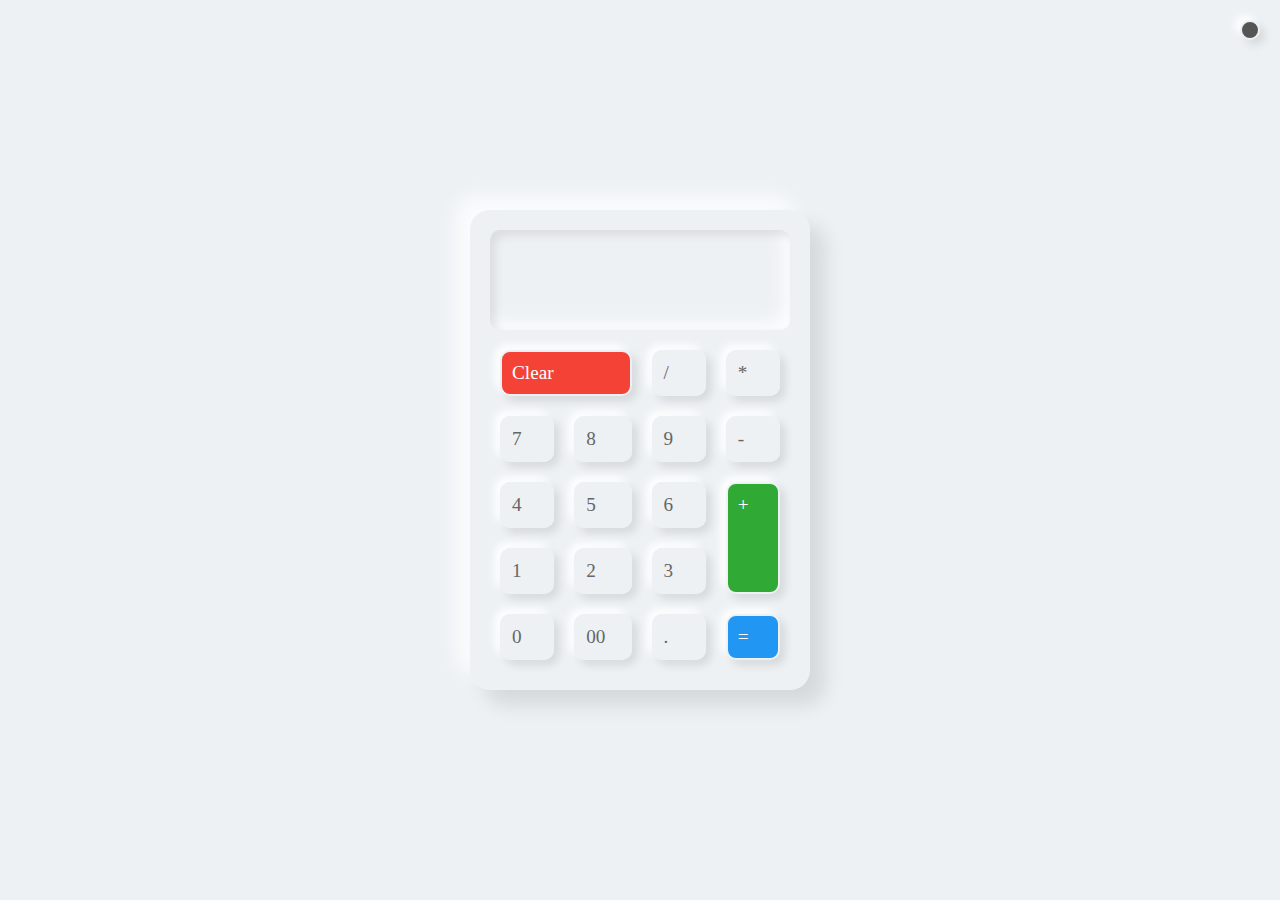
<file: Calculator/index.html>
<!DOCTYPE html>
<html>
    <head>
        <title>Calculator</title>
        <link rel="stylesheet" type="text/css" href="style.css">
    </head>
    <body>
        <div class="toggleBtn"></div>
        <div class="calculator">
            <div class="buttons">
                <h2 id="value"></h2>
                    <span id="Clear">Clear</span>
                    <span>/</span>
                    <span>*</span>
                    <span>7</span>
                    <span>8</span> 
                    <span>9</span>
                    <span>-</span>
                    <span>4</span>
                    <span>5</span>
                    <span>6</span>
                    <span id="plus">+</span>
                    <!-- <span>+</span> -->
                    <span>1</span>
                    <span>2</span>
                    <span>3</span>
                    <span>0</span>
                    <span>00</span>
                    <span>.</span>
                    <span id="equal">=</span>
            </div>
        </div>
         <script>
            let buttons = document.querySelector('.buttons');
            let btn = document.querySelectorAll('span');
            let value = document.getElementById('value');
            let toggleBtn = document.querySelector('.toggleBtn');
            let body = document.querySelector('body');

            for(let i=0; i<btn.length;i++){
                btn[i].addEventListener("click", function(){

                    if(this.innerHTML=="="){
                        value.innerHTML = eval(value.innerHTML);
                    }else{
                        if(this.innerHTML =="Clear"){
                            value.innerHTML = "";
                        }
                     else{
                     value.innerHTML += this.innerHTML;
                     }
                    }
                })
            }
            toggleBtn.onclick = function(){
            body.classList.toggle('dark');}
        </script>
    </body>
</html>
</file>
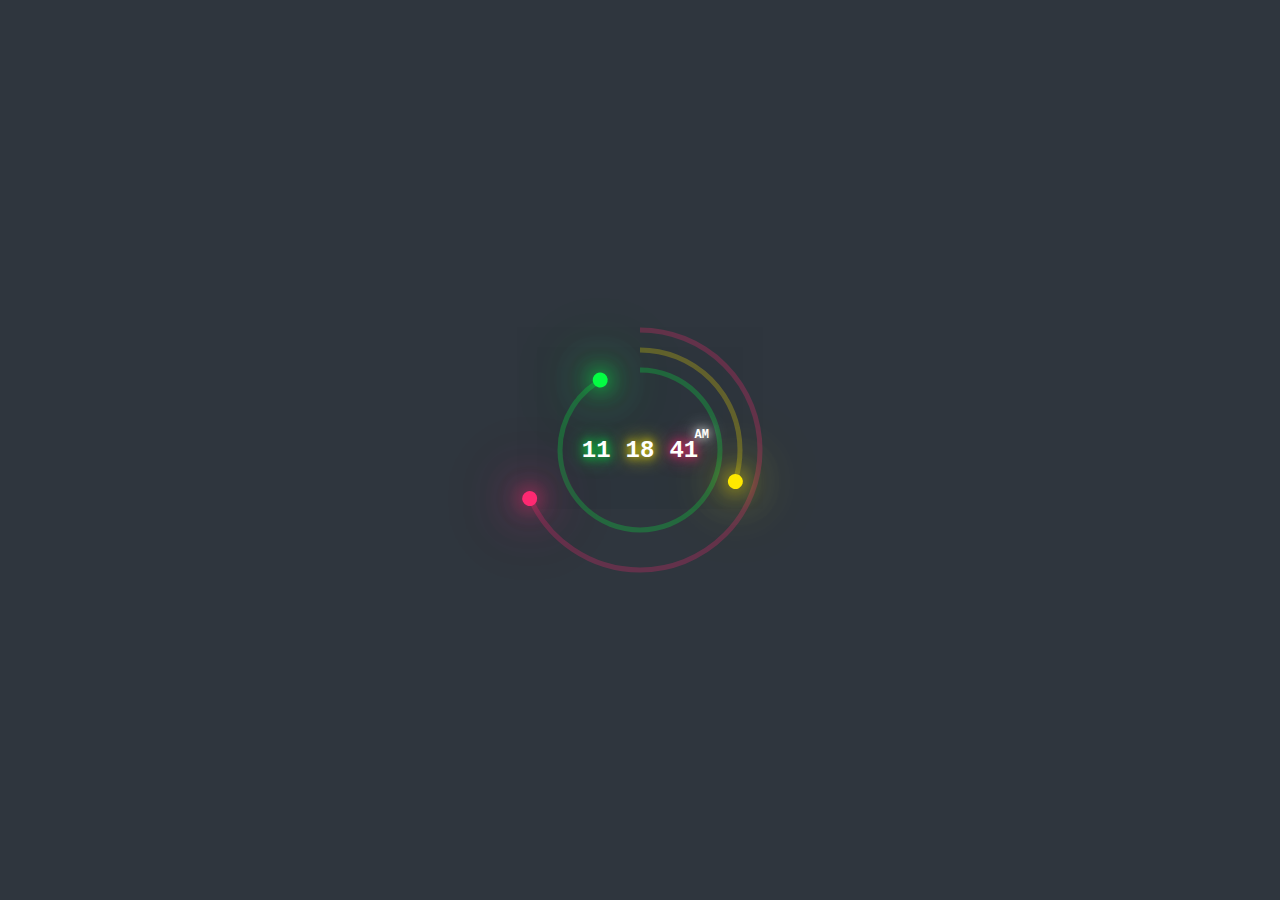
<file: Clock/index.html>
<!doctype html >
<html>
  <head>
    <meta charset="utf-8">
    <title> Digital Clock</title>
    <link rel="stylesheet" href="style.css">
  </head>
  <body>
    <div id="time">
      <div class="circle" style="--clr:#ff2972">
        <div class="dots sec_dot"></div >
        <svg>
          <circle cx="120" cy="120" r="120 " id="ss"></circle>
        </svg >
      </div >
      <div class="circle" style="--clr:#fee800">
        <div class="dots min_dot"></div >
        <svg >
          <circle cx="100" cy="100" r="100" id="mm"></circle>
        </svg >
      </div >
      <div class="circle" style="--clr:#04fc43">
      <div class="dots hr_dot"></div>
      <svg>
        <circle cx="80" cy="80" r="80" id="hh"></circle>
      </svg>  
    </div>
     <div class="timeBx">
      <div id="hours" style="--c:#04fc43;">00</div>
      <div id="minutes" style="--c:#fee800;">00</div>
      <div id="seconds" style="--c:#ff2972;">00</div>
      <div class="ap" style="--c:#fff;"><div id="ampm"></div></div>
    </div> 
    </div>
    <script>
     setInterval(()=>{
      let hh = document.getElementById('hh');
      let mm = document.getElementById('mm');
      let ss = document.getElementById('ss');
      let sec_dot = document.querySelector('.sec_dot');
      let min_dot = document.querySelector('.min_dot');
      let hr_dot = document.querySelector('.hr_dot');
      let hours = document.getElementById('hours');
      let minutes = document.getElementById('minutes');
      let seconds = document.getElementById('seconds');
      let ampm = document.getElementById('ampm');

      let h = new Date().getHours();
      let m = new Date().getMinutes();
      let s = new Date().getSeconds();

      let am = h >= 12 ? "PM" : "AM";
// converting 24 hr to 12 hr 
      if ( h > 12){
        h = h -12;
      }
      
      h = (h < 10) ? "0" + h:h;
      m = (m < 10) ? "0" + m:m;
      s = (s < 10) ? "0" + s:s;

      hours.innerHTML = h;
      minutes.innerHTML = m;
      seconds.innerHTML = s;
      ampm.innerHTML = am;

      hh.style.strokeDashoffset = 510 - (510 * h) / 12;
      mm.style.strokeDashoffset = 630 - (630 * m) / 60;
      ss.style.strokeDashoffset = 760 - (760 * s) / 60;

      sec_dot.style.transform = `rotateZ(${s * 6}deg)`;
      min_dot.style.transform = `rotateZ(${m * 6}deg)`;
      hr_dot.style.transform = `rotateZ(${h * 30}deg)`;

     })
    </script>
  </body >
</html >
</file>
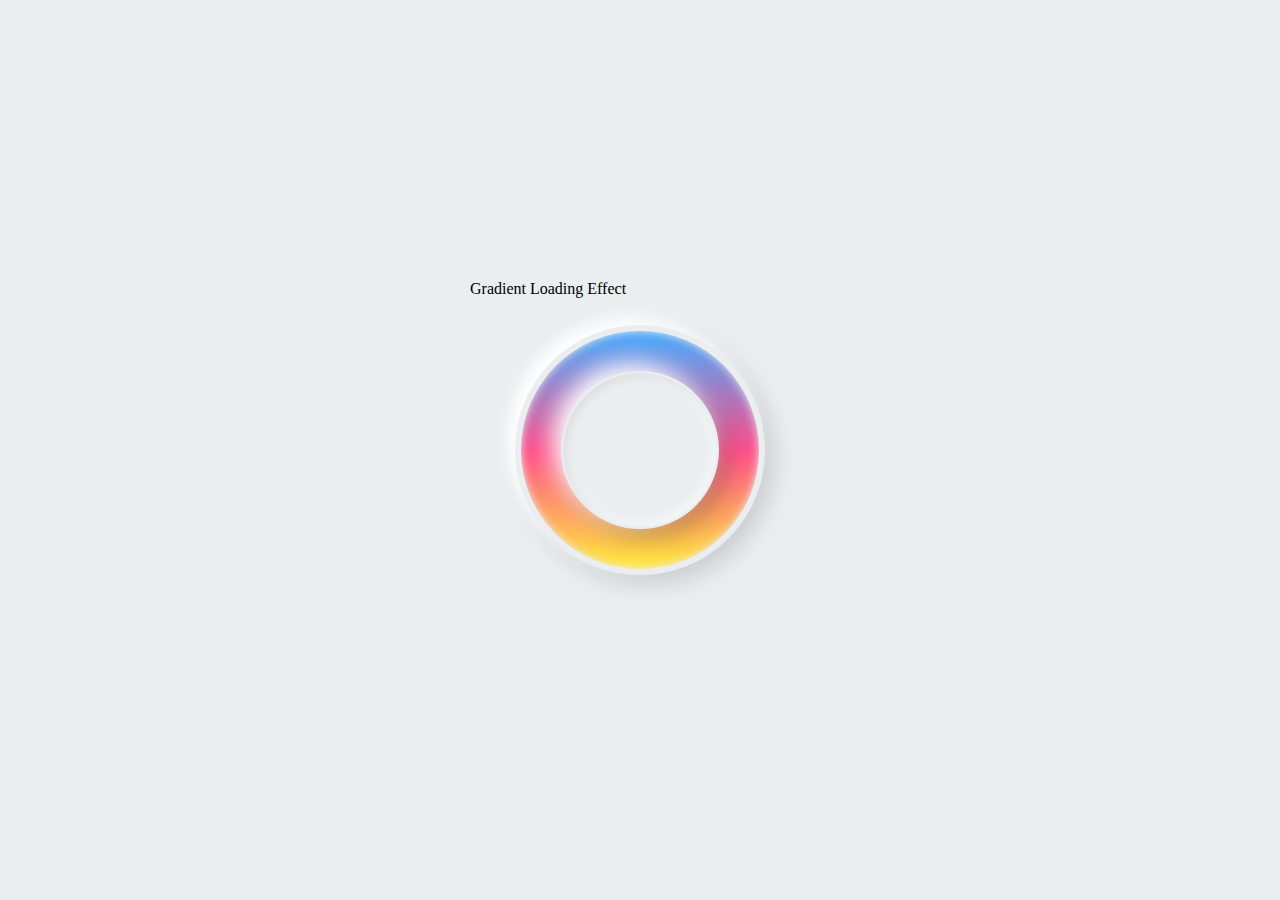
<file: Loading Effect/index.html>
<!DOCTYPE html>
<html lang="en">
<head>
    <meta charset="UTF-8">
    <title>loading effect</title>
    <link rel="stylesheet" href="style.css">
</head>
<body>
    <div class="loader">
        <div class="text">
            <p>Gradient Loading Effect </p>
        </div>
        <span><i></i></span>
    </div>
    <script>
        let text = document.querySelector('.text p');
         //text.innerHTML = text.innerText.split("").map((char,i) =>
        //'<b style="transform:rotate(${i * 5}deg)">${char}</b>')
    </script>
</body>
</html>
</file>
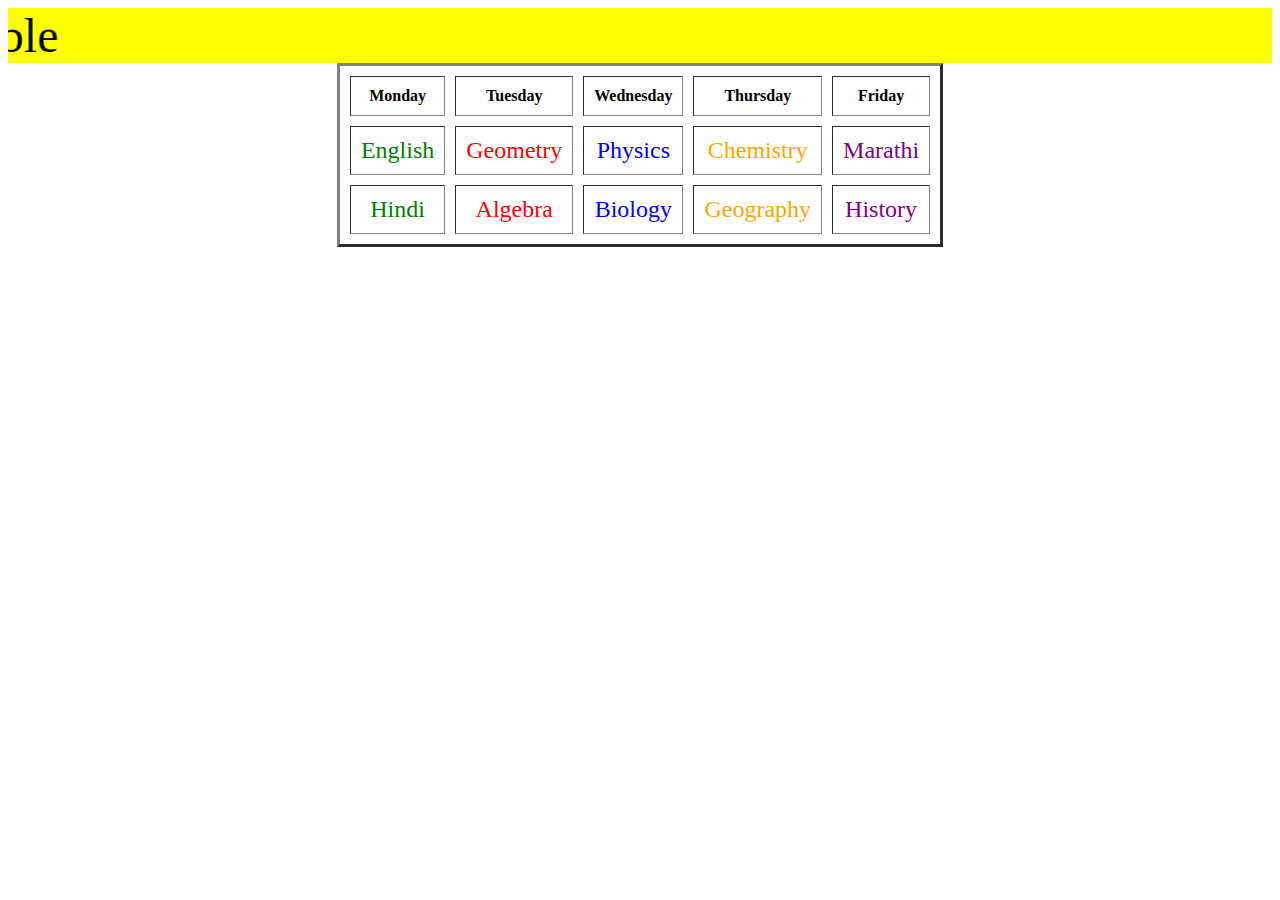
<file: Class Time Table.html>
<html>
<head>
<title>Table</title>
</head>
<body><p align=center>
<font colour=purple size=15>
<caption><marquee scroll amount=50%  direction=right bgcolor=yellow loop=3>Class Time Table</caption></marquee>
<table border=3 width=40% height=20% bordercolour=purple cellspacing=10 cellpadding=10 bgcolour=lightblue
<tr>
<th>Monday</th>
<th>Tuesday</th> 
<th>Wednesday</th>
<th>Thursday</th>
<th>Friday</th>
</tr>
<tr>
<td><font color=green size=5><p align=center>English</font></p> 
<td><font color=red size=5><p align=center>Geometry</font></p>
<td><font color=blue size=5><p align=center>Physics</font></p>
<td><font color=orange size=5><p align=center>Chemistry</font></p>
<td><font color=purple size=5><p align=center>Marathi</font></p>
</tr>
<tr>
<td><font color=green size=5><p align=center>Hindi</font></p> 
<td><font color=red size=5><p align=center>Algebra</font></p>
<td><font color=blue size=5><p align=center>Biology</font></p>
<td><font color=orange size=5><p align=center>Geography</font></p>
<td><font color=purple size=5><p align=center>History</font></p>
</tr>
</table>
</head>
</html>
</file>
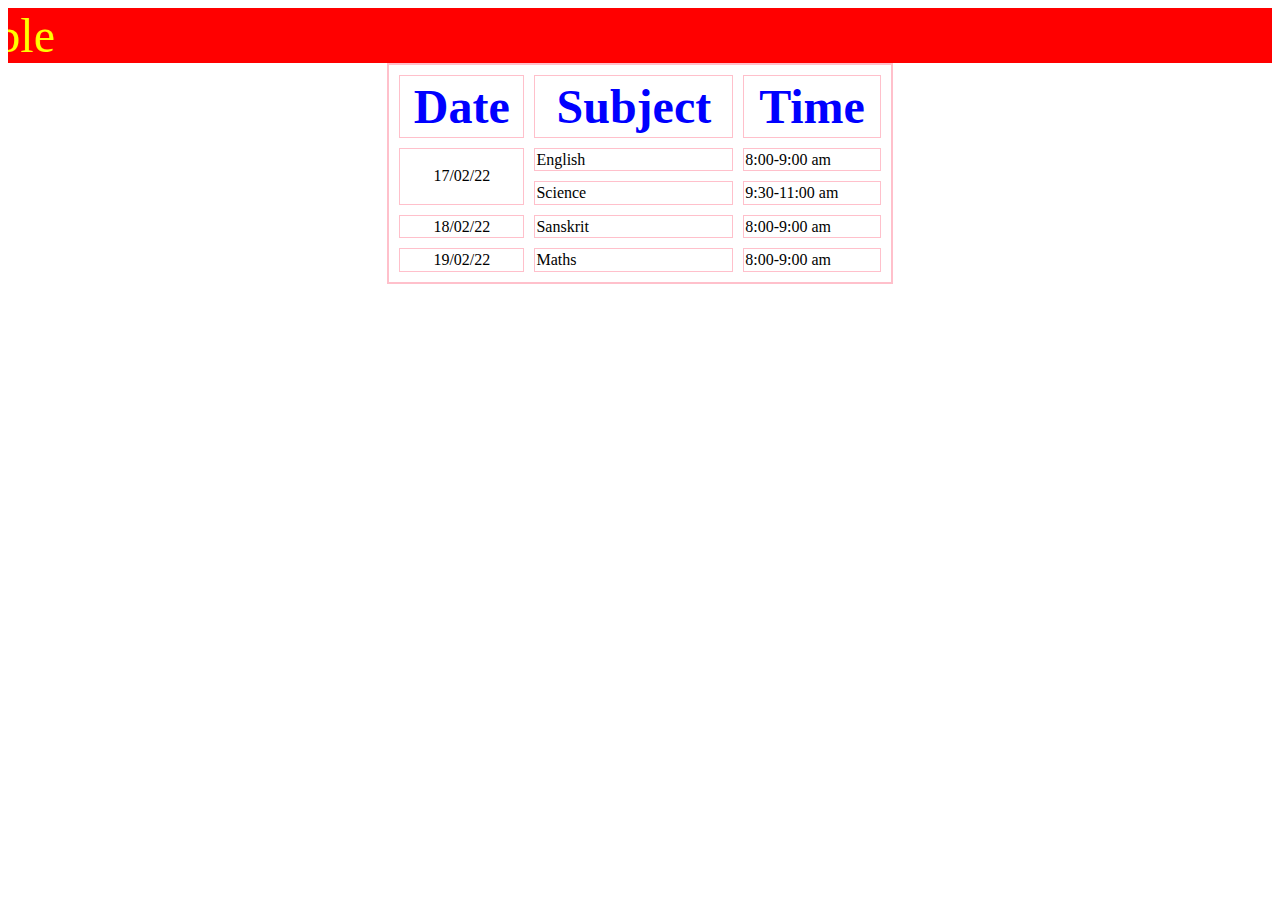
<file: Exam Time Table.html>
<html>
<head>
<title>Exam Time Table</title></head>
<body><p align=center>
<font size=35 color=yellow>
<caption><marquee direction=right bgcolor=red>II Unit Test Time Table</caption></marquee>
<table border=2 bordercolor=pink width=40% height=25% cellpading=20 cellspacing=10>
<tr>
<th><font size=8 face="Comic Sans MS" color=blue>Date</font></th>
<th><font size=8 face="Ink Free" color=blue>Subject</font></th>
<th><font size=8 face="Small Fonts" color=blue>Time</font></th>
</tr>
<tr>
<td rowspan=2 p align=center>17/02/22</td>
<td>English</td>
<td>8:00-9:00 am</td>
</tr>
<tr>
<td>Science</td>
<td>9:30-11:00 am</td>
</tr>
<tr>
<td><p align=center>18/02/22</td>
<td>Sanskrit</td>
<td>8:00-9:00 am</td>
</tr>
<tr>
<td><p align=center>19/02/22</td>
<td>Maths</td>
<td>8:00-9:00 am</td>
</tr>
</table>  
</html>
</file>
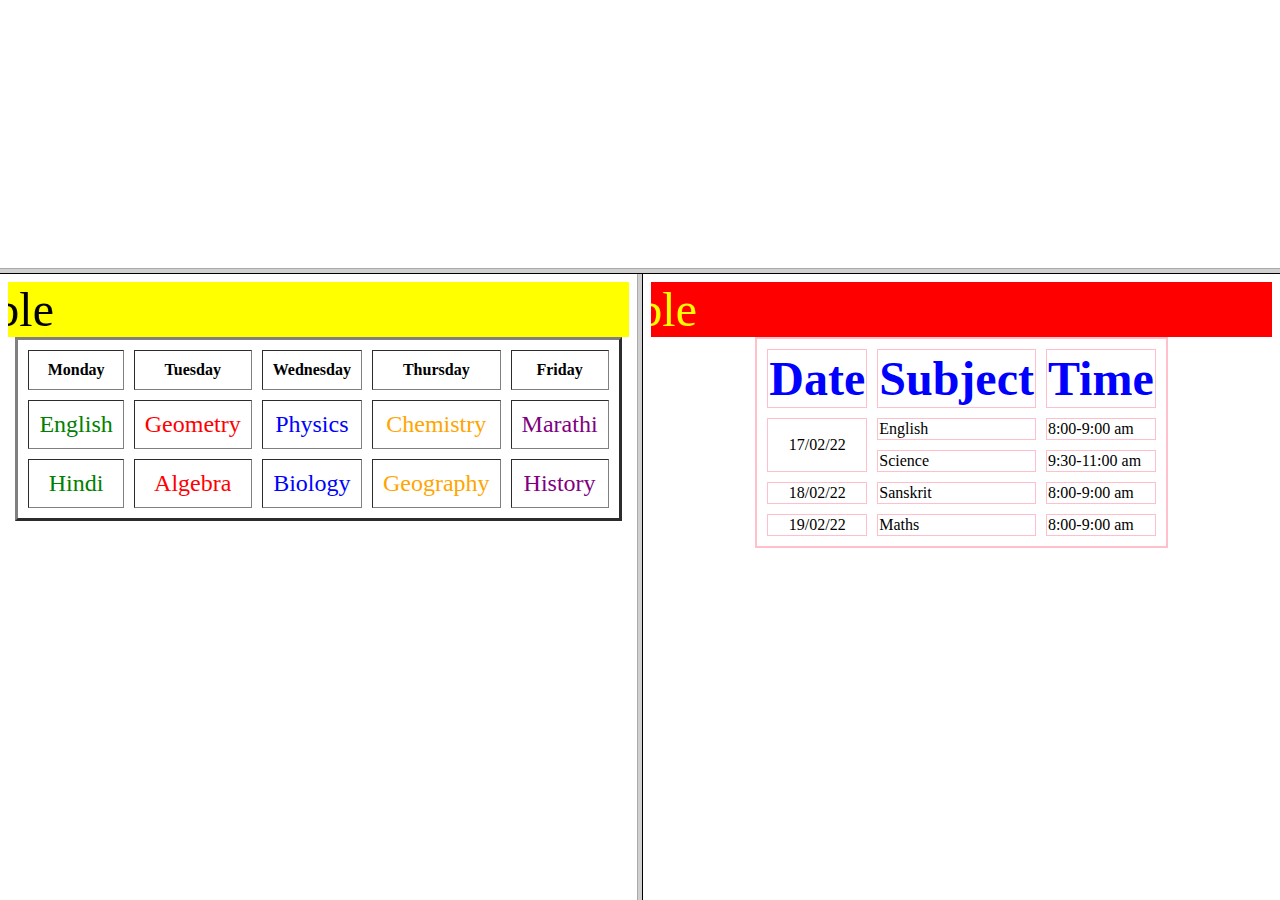
<file: FRAMES.html>
<HTML>
<HEAD>
<TITLE>FRAMES</TITLE>
</HEAD>
<frameset rows=30%,*>
<frame src="" noresize>
<frameset cols=50%,50%>
<frame src="Class Time Table.html">
<frame src="Exam Time Table.html">
</frame>
</HTML>
</file>
<file: Calculator/style.css>
*
{
    margin: 0;
    padding: 0;
    box-sizing: border-box;
    font-family: consolas;
}
body
{
    display: flex;
    justify-content: center;
    align-items: center;
    min-height: 100vh;
    background: #edf1f4;
}
.dark
{
    background: #282c2f;
}   
 .calculator
{
    position: relative;
    width: 340px;
    padding: 20px;
    border-radius: 20px;
    box-shadow: 15px 15px 20px rgba(0,0,0,0.1),
    -15px -15px 20px #fffb;
}
 .dark .calculator
{
    background: #33393e;
    box-shadow: 15px 15px 20px rgba(0,0,0,0.25),
    -15px -15px 20px rgba(255,255,255,0.1);
}    
 .calculator .buttons
{
    position: relative;
    display: grid;
}
.calculator .buttons #value
{
    position: relative;
    grid-column: span 4;
    user-select: none;
    overflow: none;
    width: 100%;
    text-align: end ;
    color: #5166d6;
    height: 100px;
    line-height: 100px;
    box-shadow: inset 5px 5px 10px rgba(0,0,0,0.1),
    inset -5px -5px 20px #fff;
    border-radius: 10px;
    margin-bottom: 10px;
    padding: 0 20px;
    font-size:  2em;
    font-weight: 500;
}
.dark .calculator .buttons #value
{
    color: #eee;
    box-shadow: inset 15px 15px 20px rgba(0,0,0,0.5),
    inset -15px -15px 20px rgba(255,255,255,0.1);
}
.calculator .buttons span
{
    position: relative;
    padding: 10px;
    box-shadow: 5px 5px 10px rgba(0,0,0,0.1),
   -5px -5px 20px #fff;
    margin: 10px;
    cursor: pointer;
    user-select: none;
    min-width: 40px;
    justify-content: center;
    align-items: center;
    font-size: 1.2em;
    color: #666;
    border: 2px solid #edf1f4;
    box-shadow: 5px 5px 10px rgba(0,0,0,0.1),
    -5px -5px 10px #fff;
    border-radius: 10px;
}
.dark .calculator .buttons span
{
    color: #eee;
    border: 2px solid #333;
    box-shadow: 5px 5px 10px rgba(0,0,0,0.25),
    -5px -5px 10px rgba(255,255,255,0.1);
}
.calculator .buttons span:active
{
    box-shadow: 5px 5px 10px rgba(0,0,0,0.1),
    inset -5px -5px 10px #fff;
    color: #f44336;
}
.dark .calculator .buttons span:active
{
    box-shadow: inset 5px 5px 10px rgba(0,0,0,0.25),
    inset -5px -5px 10px rgba(255,255,255,0.1)
}
.calculator .buttons span#Clear
{
    grid-column: span 2;
    background: #f44336;
    color: #fff; 
    border: 2px solid #edf1f4;
}
.calculator .buttons span#plus
{
    grid-row: span 2;
    background: #31a935;
    color: #fff;
    border: 2px solid #edf1f4;
}
.calculator .buttons span#equal
{
    grid-row: span 2;
    background: #2196f3;
    color: #fff;
    border: 2px solid #edf1f4;
}
.dark .calculator .buttons span#Clear,
.dark .calculator .buttons span#plus,
.dark .calculator .buttons span#equal
{
    border: 2px solid #333;
}

.calculator .buttons span#clear:active,
.calculator .buttons span#plus:active,
.calculator .buttons span#equal:active
{
    box-shadow: 5px 5px 10px rgba(0,0,0,0.1),
    -5px -5px 10px #fff,
    inset 5px 5px 10px rgba(0,0,0,0.1);

}
.dark .calculator .buttons span#Clear:active
.dark .calculator .buttons span#plus:active
.dark .calculator .buttons span#equal:active
{
    box-shadow: inset 5px 5px 10px rgba(0,0,0,0.1);
}
.toggleBtn
{
    position: fixed;
    top: 20px;
    right: 20px;
    width: 20px;
    height: 20px;
    border-radius: 50%;
    background: #555;
    cursor: pointer;
    border: 2px solid #edf1f4; 
    box-shadow: 5px 5px 10px rgba(0,0,0,0.1),
    -5px -5px 10px #fff;
}
.dark .toggleBtn
{
    background: #edf1f4;
    border: 2px solid #333;
    box-shadow: 5px 5px 10px rgba(0,0,0,0.25),
    -5px -5px 10px rgba(255,255,255,0.25);
}
</file>
<file: Clock/style.css>
*
{
    margin : 0 ;
    padding : 0 ;
    box-sizing :border-box
}
body
{
    display : flex ;
    justify-content : center;
    align-items : center ;
    min-height : 100vh ;
    overflow: hidden;
    background: #2f363e;
}
#time
{
    position: relative;
    width: 250px;
    height: 250px;
    display: flex;
    justify-content: center;
    align-items: center;
}
#time .circle
{
    position: absolute;
    display: flex;
    justify-content: center;
    align-items: center;
}
#time .circle svg
{
    position: relative;
    transform: rotate(270deg);
}
#time .circle:nth-child(1) svg
{
    width: 250px;
    height: 250px;
}
#time .circle:nth-child(2) svg
{
    width: 210px;
    height: 210px;
}
#time .circle:nth-child(3) svg
{
    width: 170px;
    height: 170px;
}
#time .circle svg circle
{
    width: 100%;
    height: 100%;
    fill: transparent;
    stroke: var(--clr);
    stroke-width: 5;
    transform: translate(5px,5px);
    opacity: 0.25;
}
#time .circle:nth-child(1) svg circle
{
    stroke-dasharray: 760;
    stroke-dashoffset: 760;
}
#time .circle:nth-child(2) svg circle
{
    stroke-dasharray: 630;
    stroke-dashoffset: 630;
}
#time .circle:nth-child(3) svg circle
{
    stroke-dasharray: 510;
    stroke-dashoffset: 510;
}
.dots
{
 position: absolute;
 width: 100%;
 height: 100%;
 display: flex;
 justify-content :center;
 align-items: flex-start;
 z-index: 10;
}
.dots::before
{
    content: '';
    position: absolute;
    top: -3px;
    width: 15px;
    height: 15px;
    background: var(--clr);
    border-radius: 50%;
    box-shadow: 0 0 20px var(--clr),
    0 0 40px var(--clr),
    0 0 60px var(--clr),
    0 0 80px var(--clr);
}
.timeBx
{
    position: absolute;
    inset: 0;
    display: flex;
    justify-content: center;
    align-items: center;
    width: 100%;
    color: #fff;
    font-family: 'Courier New', Courier, monospace;
    gap: 15px;
    font-size: 1.5em;
    font-weight: bold;
}
.timeBx #hours::after
.timeBx #minutes::after
{
    content: ':';
    position: absolute
}
.timeBx div
{
    color: var(--clr);
    text-shadow: 0 0 10px var(--c),
    0 0 20px var(--c);
}
.ap
{
    position: absolute;
    transform: translateY(-15px);
    font-size: 0.5em;
    right: 56px;
}
</file>
<file: Loading Effect/style.css>
*
{
    margin: 0;
    padding: 0;
    box-sizing: border-box;
    font-family: consolas;
}
body
{
    display: flex;
    justify-content: center;
    align-items: center;
    min-height: 100vh;
    background: #eaeef0;
}
.loader
{
    position: relative;
    display: flex;
    justify-content: center;
    align-items: center;
}
.loader span
{
    position: relative;
    width: 250px;
    height: 250px;
    background: #eaeef0;
    border: 6px solid #eaeef0;
    box-shadow: -8px -8px 15px rgba(255,255,255,1),
    8px 8px 25px rgba(0,0,0,0.15);
    border-radius: 50%;
    overflow: hidden;
}
.loader span::before
{
    content: '';
    position: absolute;
    inset: 40px;
    background: #eaeef0;
    border-radius: 50%;
    box-shadow: -8px -8px 25px rgba(255,255,255,1),
    8px 8px 25px rgba(0,0,0,0.25),
    inset 3px 3px 10px rgba(0,0,0,0.1),
    inset -1px -1px 15px rgba(255,255,255,1);
    border: 2px solid #eaeef0;
    z-index: 1;
}
.loader span i
{
    position: absolute;
    inset: 0;
    background: linear-gradient(#42abff,#ff4f8b,#ffeb3b);
    border-radius: 50%;
    filter: blur(5px);
    animation: animate 1s linear infinite;
}
@keyframes animate
{
    0%
    {
        transform: rotate(0deg);
    }
    100%
    {
        transform: rotate(360deg);
    }
}
.text
{
    position: absolute;
    width: 340px;
    height: 340px;
}
</file>
